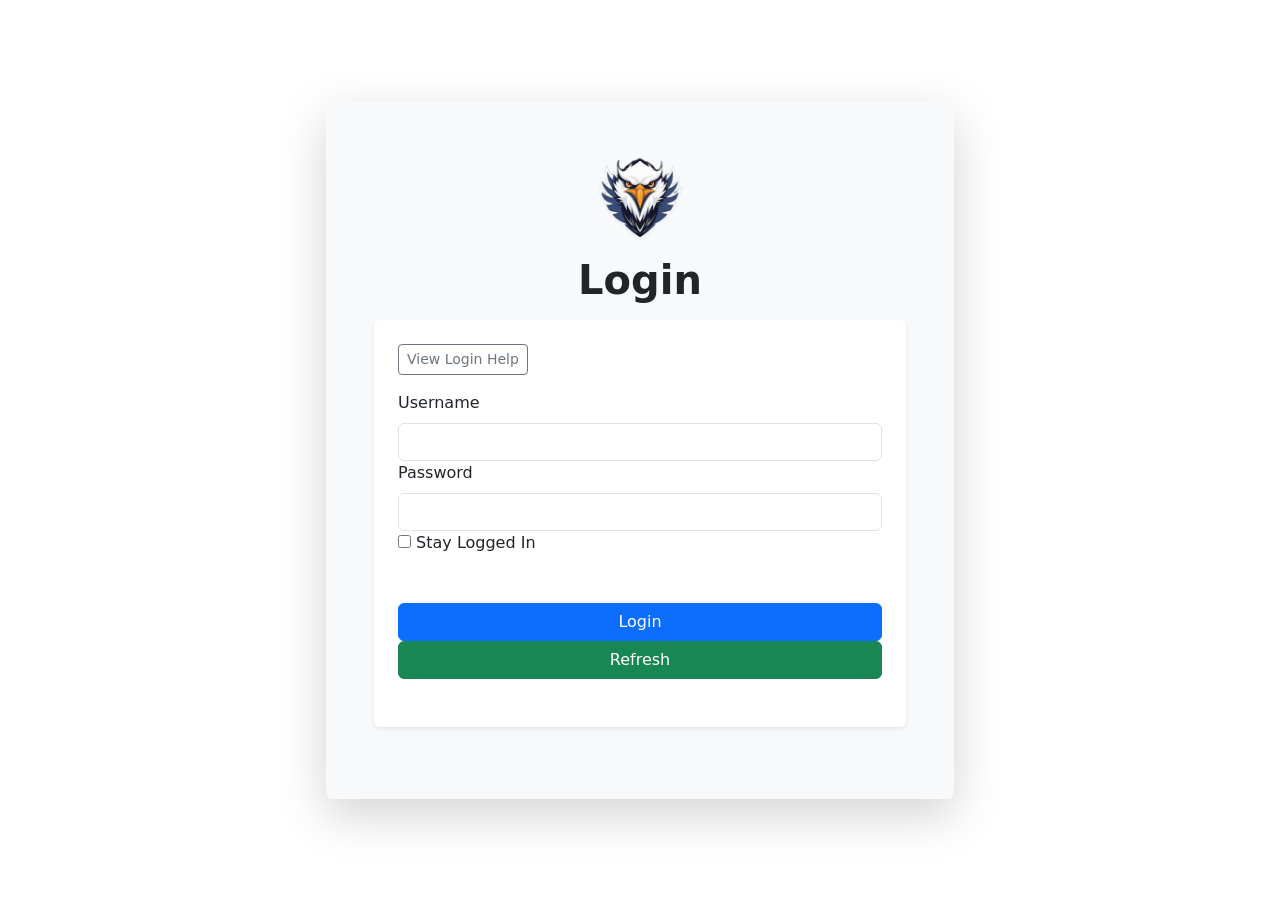
<file: index.html>
<!DOCTYPE html>
<html lang="en">
<head>
    <meta charset="UTF-8">
    <meta name="viewport" content="width=device-width, initial-scale=1.0">
    <title>Q4 Skills Test</title>

    <!-- CSS -->
    <link rel="stylesheet" href="styles.css">

    <!-- BOOTSTRAP -->
    <link href="https://cdn.jsdelivr.net/npm/bootstrap@5.3.3/dist/css/bootstrap.min.css" rel="stylesheet">
    <script src="https://cdn.jsdelivr.net/npm/bootstrap@5.3.3/dist/js/bootstrap.bundle.min.js"></script>

</head>
<body>
    <div class="container-fluid d-flex justify-content-center align-items-center min-vh-100">
        <div class="container p-5 my-5 text-dark shadow-lg rounded w-50 bg-light">
            <div class="text-center mb-3">
                <img src="eagle.png" alt="Logo" width="110">
                <h1 class="mt-2"><strong>Login</strong></h1>
            </div>
            <div class="bg-white p-4 rounded mb-4 shadow-sm">
            <details ontoggle="alert('TEST CREDENTIALS: \nUser: RMag \nPass:RSAM30')">
        <summary class="btn btn-sm btn-outline-secondary mb-3">View Login Help</summary>
        <p class="small text-muted">Enter the credentials shown in the alert box.</p>
        </details>
    <form>
        <label class="form-label" for="user">Username</label>
        <input type="text" class="form-control" id="user">
        <label class="form-label" for="user">Password</label>
        <input type="password" class="form-control" id="pass">
    </form>
    <input type="checkbox" name="login" value="login">
    <label>Stay Logged In</label><br>
    <br>
    <br>

    <button type="submit" class="btn btn-primary" onclick="checkUser()">Login</button>
    <button type="button" class="btn btn-success" onclick="window.location.reload()">Refresh</button>
    <br>
    <br>

        <script src="main.js"></script>

</body>
</html>
</file>
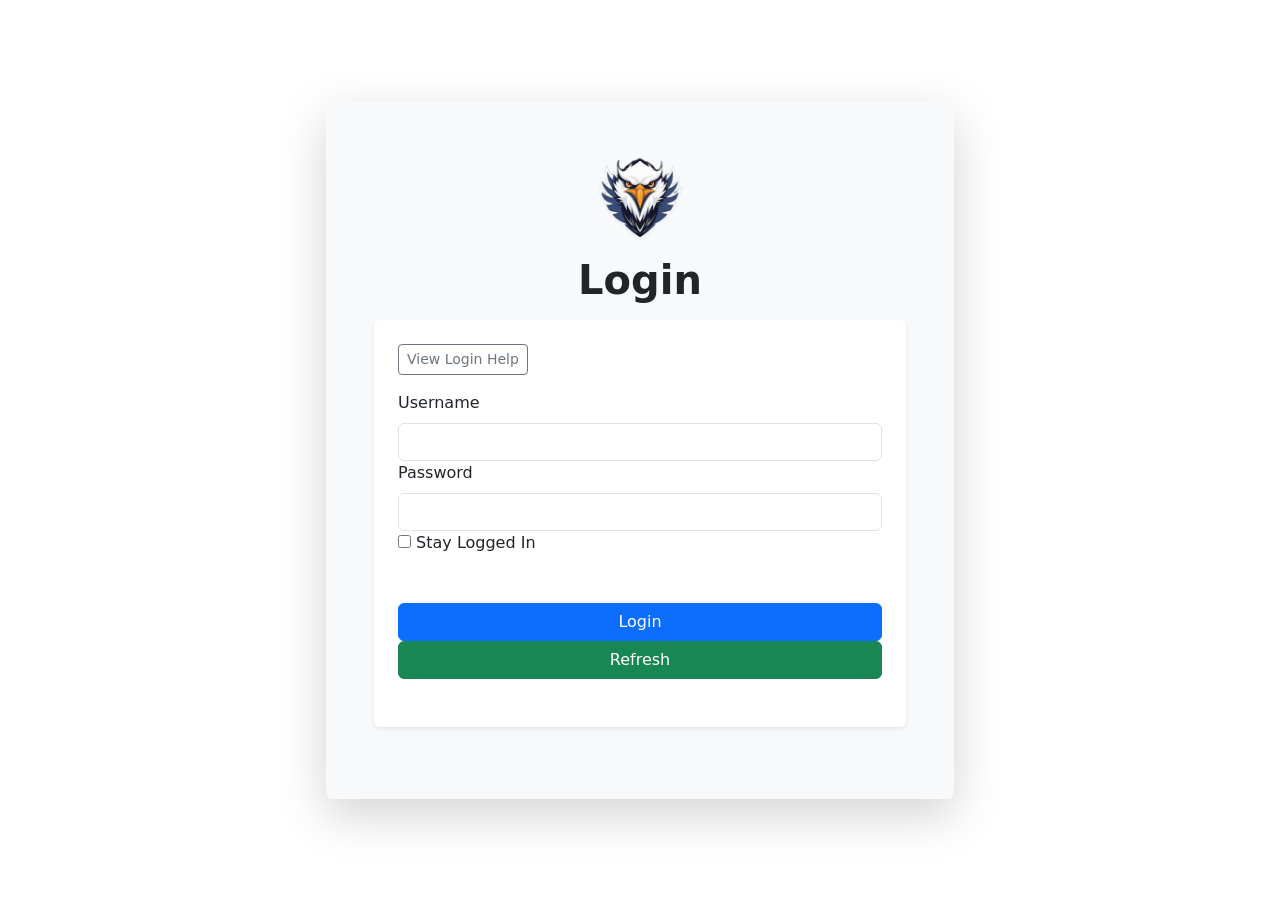
<file: login.html>
<!DOCTYPE html>
<html lang="en">
<head>
    <meta charset="UTF-8">
    <meta name="viewport" content="width=device-width, initial-scale=1.0">
    <title>Q4 Skills Test</title>

    <!-- CSS -->
    <link rel="stylesheet" href="styles.css">

    <!-- BOOTSTRAP -->
    <link href="https://cdn.jsdelivr.net/npm/bootstrap@5.3.3/dist/css/bootstrap.min.css" rel="stylesheet">
    <script src="https://cdn.jsdelivr.net/npm/bootstrap@5.3.3/dist/js/bootstrap.bundle.min.js"></script>

</head>
<body>
    <div class="container-fluid d-flex justify-content-center align-items-center min-vh-100">
        <div class="container p-5 my-5 text-dark shadow-lg rounded w-50 bg-light">
            <div class="text-center mb-3">
                <img src="eagle.png" alt="Logo" width="110">
                <h1 class="mt-2"><strong>Login</strong></h1>
            </div>
            <div class="bg-white p-4 rounded mb-4 shadow-sm">
            <details ontoggle="alert('TEST CREDENTIALS: \nUser: RMag \nPass:RSAM30')">
        <summary class="btn btn-sm btn-outline-secondary mb-3">View Login Help</summary>
        <p class="small text-muted">Enter the credentials shown in the alert box.</p>
        </details>
    <form>
        <label class="form-label" for="user">Username</label>
        <input type="text" class="form-control" id="user">
        <label class="form-label" for="user">Password</label>
        <input type="password" class="form-control" id="pass">
    </form>
    <input type="checkbox" name="login" value="login">
    <label>Stay Logged In</label><br>
    <br>
    <br>

    <button type="submit" class="btn btn-primary" onclick="checkUser()">Login</button>
    <button type="button" class="btn btn-success" onclick="window.location.reload()">Refresh</button>
    <br>
    <br>

        <script src="main.js"></script>

</body>
</html>
</file>
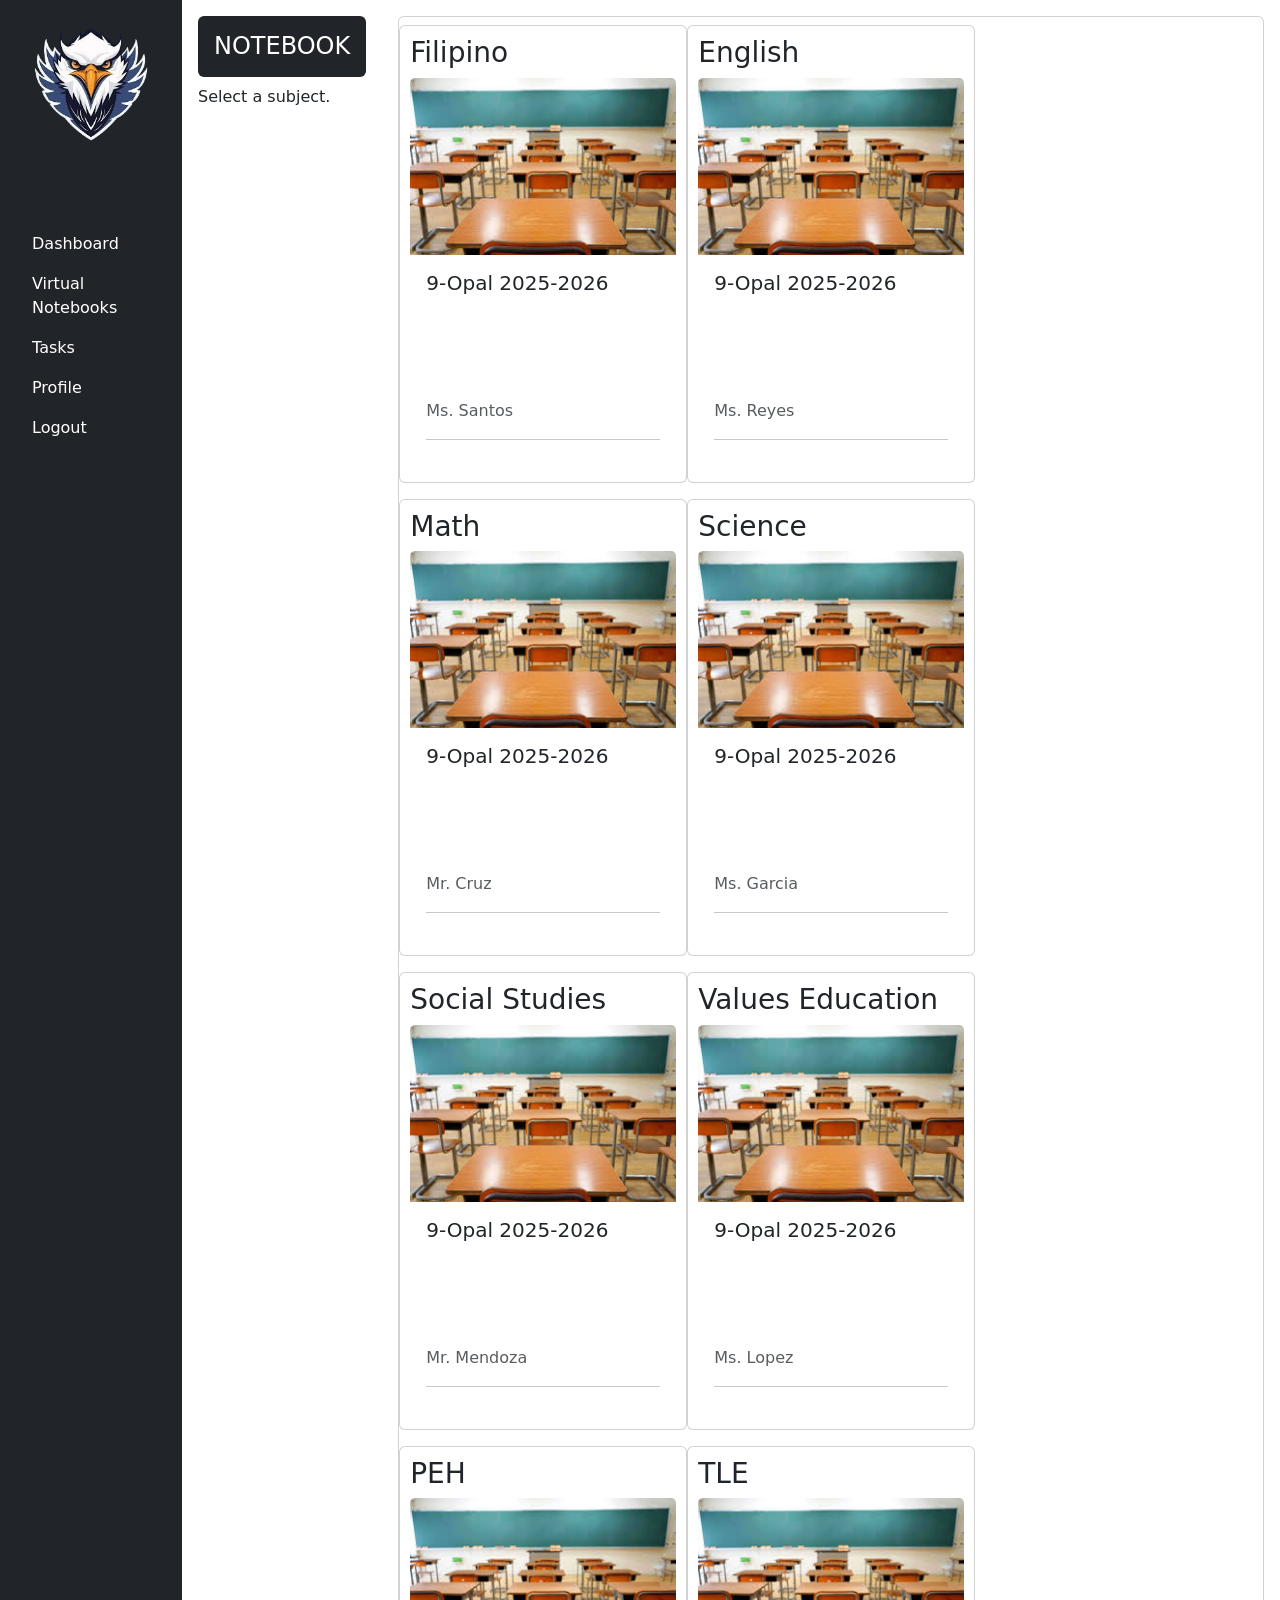
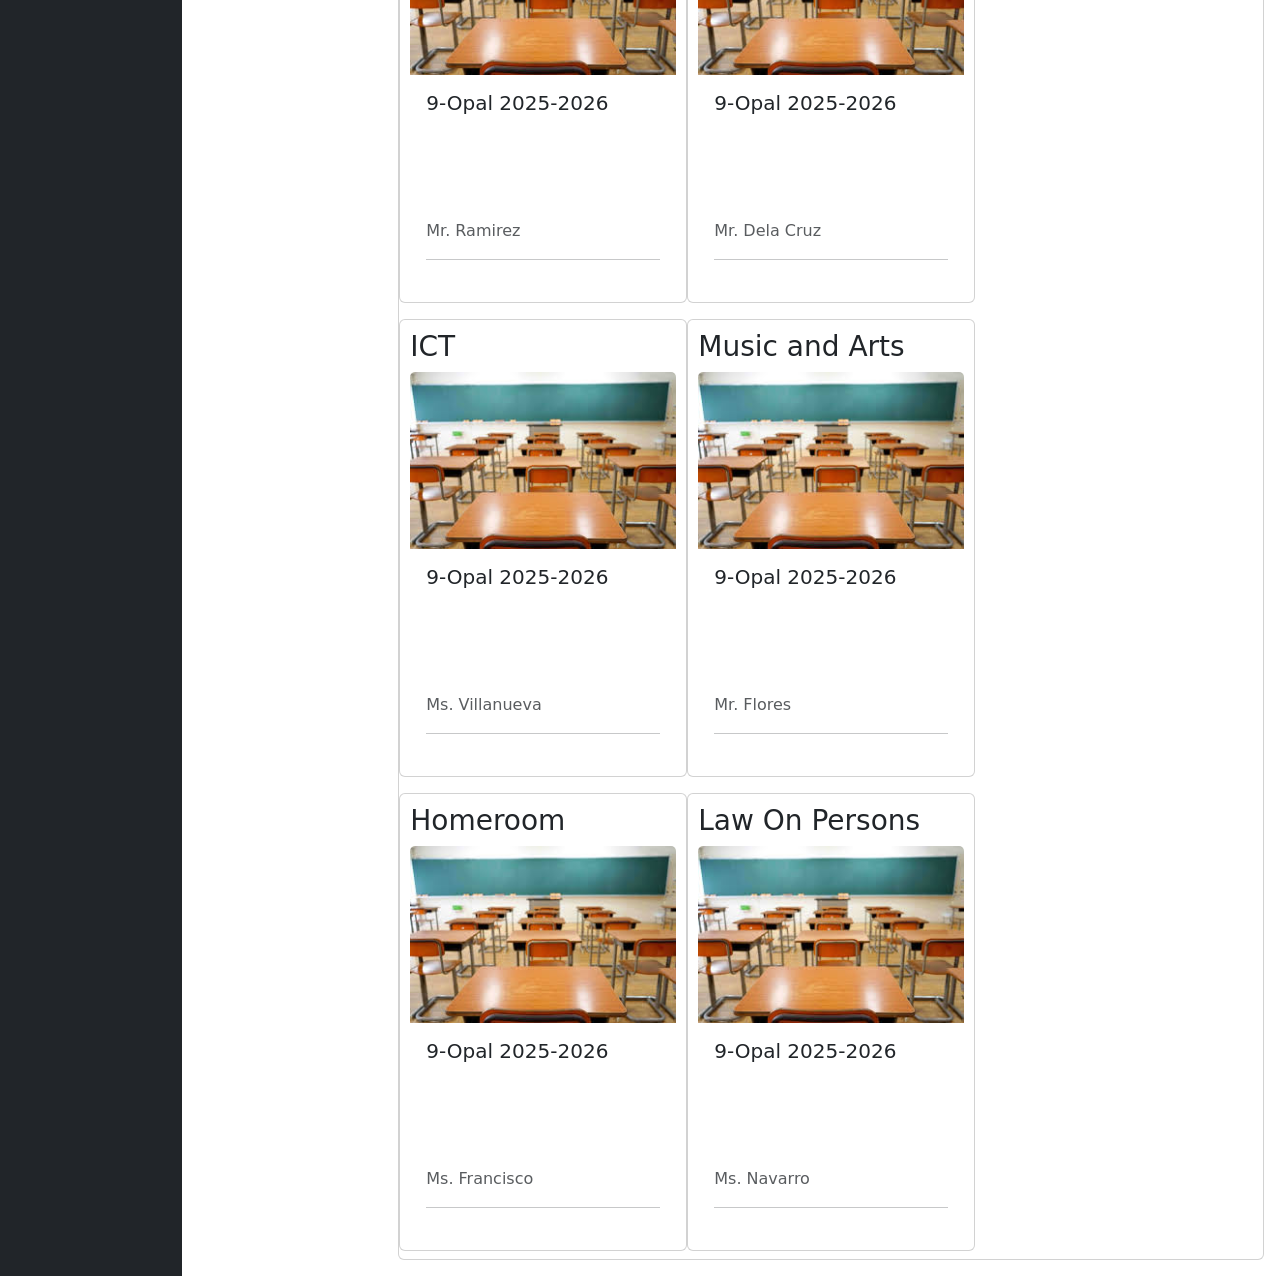
<file: notebook.html>
<!DOCTYPE html>
<html lang="en">
<head>
    <meta charset="UTF-8">
    <meta name="viewport" content="width=device-width, initial-scale=1.0">
    <title>Q4 Skills Test</title>

    <!-- BOOTSTRAP -->
    <link href="https://cdn.jsdelivr.net/npm/bootstrap@5.3.3/dist/css/bootstrap.min.css" rel="stylesheet">
    <script src="https://cdn.jsdelivr.net/npm/bootstrap@5.3.3/dist/js/bootstrap.bundle.min.js"></script>

</head>
<body>
    
    <!--NAVIGATION-->
    <div class="d-flex min-vh-100">
        <div class="sidebar d-flex flex-column p-3 bg-dark">
        <div class="text-center mb-4">
            <a href=""><img src="eagle.png" alt="logo" width="150px"></a>
            </div>
            <br>
            <div class="menu">
            <ul class="nav flex-column mt-4">
                <li><a class="nav-link text-white" href="#">Dashboard</a></li>
                <li><a class="nav-link text-white" href="notebook.html">Virtual Notebooks</a></li>
                <li><a class="nav-link text-white" href="#">Tasks</a></li>
                <li><a class="nav-link text-white" href="#">Profile</a></li>
                <li><a class="nav-link text-white" href="login.html">Logout</a></li>
            </ul>
        </div>
        </div>

        <!-- COLUMN 2: NOTEBOOK -->
         <div class="p-3 flex-grow-1">
            <h4 class="bg-dark text-white rounded p-3">NOTEBOOK</h4>
            <p>Select a subject.</p>
        </div>
        
    <!-- COLUMN : INDIVIDUAL VN -->
        <div class="indiv-vn p-3 align-items-stretch float">
            <div class="card h-100 p-2">
                <div class="row g-3">
            <div class="card" style="width: 18rem; padding: 10px;">
                <h3>Filipino</h3>
                <img src="desk.jpg" class="card-img-top" alt="photo">
                <div class="card-body">
                    <h5>9-Opal 2025-2026</h5>
                <br>
                <br>
                  <p class="text-muted mt-5">Ms. Santos</p>
                  <hr>
                </div>
              </div>
            <div class="card" style="width: 18rem; padding: 10px;">
                <h3>English</h3>
                <img src="desk.jpg" class="card-img-top" alt="photo">
                <div class="card-body">
                    <h5>9-Opal 2025-2026</h5>
                <br>
                <br>
                  <p class="text-muted mt-5">Ms. Reyes</p>
                  <hr>
                </div>
              </div>
            <div class="card" style="width: 18rem; padding: 10px;">
                <h3>Math</h3>
                <img src="desk.jpg" class="card-img-top" alt="photo">
                <div class="card-body">
                    <h5>9-Opal 2025-2026</h5>
                <br>
                <br>
                  <p class="text-muted mt-5">Mr. Cruz</p>
                  <hr>
                </div>
              </div>
              <div class="card" style="width: 18rem; padding: 10px;">
                <h3>Science</h3>
                <img src="desk.jpg" class="card-img-top" alt="photo">
                <div class="card-body">
                    <h5>9-Opal 2025-2026</h5>
                <br>
                <br>
                  <p class="text-muted mt-5">Ms. Garcia</p>
                  <hr>
                </div>
            </div>
            <div class="card" style="width: 18rem; padding: 10px;">
                <h3>Social Studies</h3>
                <img src="desk.jpg" class="card-img-top" alt="photo">
                <div class="card-body">
                    <h5>9-Opal 2025-2026</h5>
                <br>
                <br>
                  <p class="text-muted mt-5">Mr. Mendoza</p>
                  <hr>
                </div>
            </div>
            <div class="card" style="width: 18rem; padding: 10px;">
                <h3>Values Education</h3>
                <img src="desk.jpg" class="card-img-top" alt="photo">
                <div class="card-body">
                    <h5>9-Opal 2025-2026</h5>
                <br>
                <br>
                  <p class="text-muted mt-5">Ms. Lopez</p>
                  <hr>
                </div>
            </div>
            <div class="card" style="width: 18rem; padding: 10px;">
                <h3>PEH</h3>
                <img src="desk.jpg" class="card-img-top" alt="photo">
                <div class="card-body">
                    <h5>9-Opal 2025-2026</h5>
                <br>
                <br>
                  <p class="text-muted mt-5">Mr. Ramirez</p>
                  <hr>
                </div>
            </div>
            <div class="card" style="width: 18rem; padding: 10px;">
                <h3>TLE</h3>
                <img src="desk.jpg" class="card-img-top" alt="photo">
                <div class="card-body">
                    <h5>9-Opal 2025-2026</h5>
                <br>
                <br>
                  <p class="text-muted mt-5">Mr. Dela Cruz</p>
                  <hr>
                </div>
            </div>
            <div class="card" style="width: 18rem; padding: 10px;">
                <h3>ICT</h3>
                <img src="desk.jpg" class="card-img-top" alt="photo">
                <div class="card-body">
                    <h5>9-Opal 2025-2026</h5>
                <br>
                <br>
                  <p class="text-muted mt-5">Ms. Villanueva</p>
                  <hr>
                </div>
            </div>
            <div class="card" style="width: 18rem; padding: 10px;">
                <h3>Music and Arts</h3>
                <img src="desk.jpg" class="card-img-top" alt="photo">
                <div class="card-body">
                    <h5>9-Opal 2025-2026</h5>
                <br>
                <br>
                  <p class="text-muted mt-5">Mr. Flores</p>
                  <hr>
                </div>
            </div>
            <div class="card" style="width: 18rem; padding: 10px;">
                <h3>Homeroom</h3>
                <img src="desk.jpg" class="card-img-top" alt="photo">
                <div class="card-body">
                    <h5>9-Opal 2025-2026</h5>
                <br>
                <br>
                  <p class="text-muted mt-5">Ms. Francisco</p>
                  <hr>
                </div>
            </div>
            <div class="card" style="width: 18rem; padding: 10px;">
                <h3>Law On Persons</h3>
                <img src="desk.jpg" class="card-img-top" alt="photo">
                <div class="card-body">
                    <h5>9-Opal 2025-2026</h5>
                <br>
                <br>
                  <p class="text-muted mt-5">Ms. Navarro</p>
                  <hr>
                </div>
            </div>
        
        <script src="main.js"></script>

</body>
</html>
</file>
<file: styles.css>
body {
    background-color: #6f7291;
    font-family: Arial, Helvetica, sans-serif;
}
.container{
    margin: 80px auto;
    background-color:#80868b;
    padding: 20px;
    border-radius: 15px;
    width: 350px;

}
h1{
    text-align: center;
    margin-bottom: 15px;
}

button{
    width: 100%;
    margin-bottom: 10px;
    border-radius: 10px;
}
</file>
